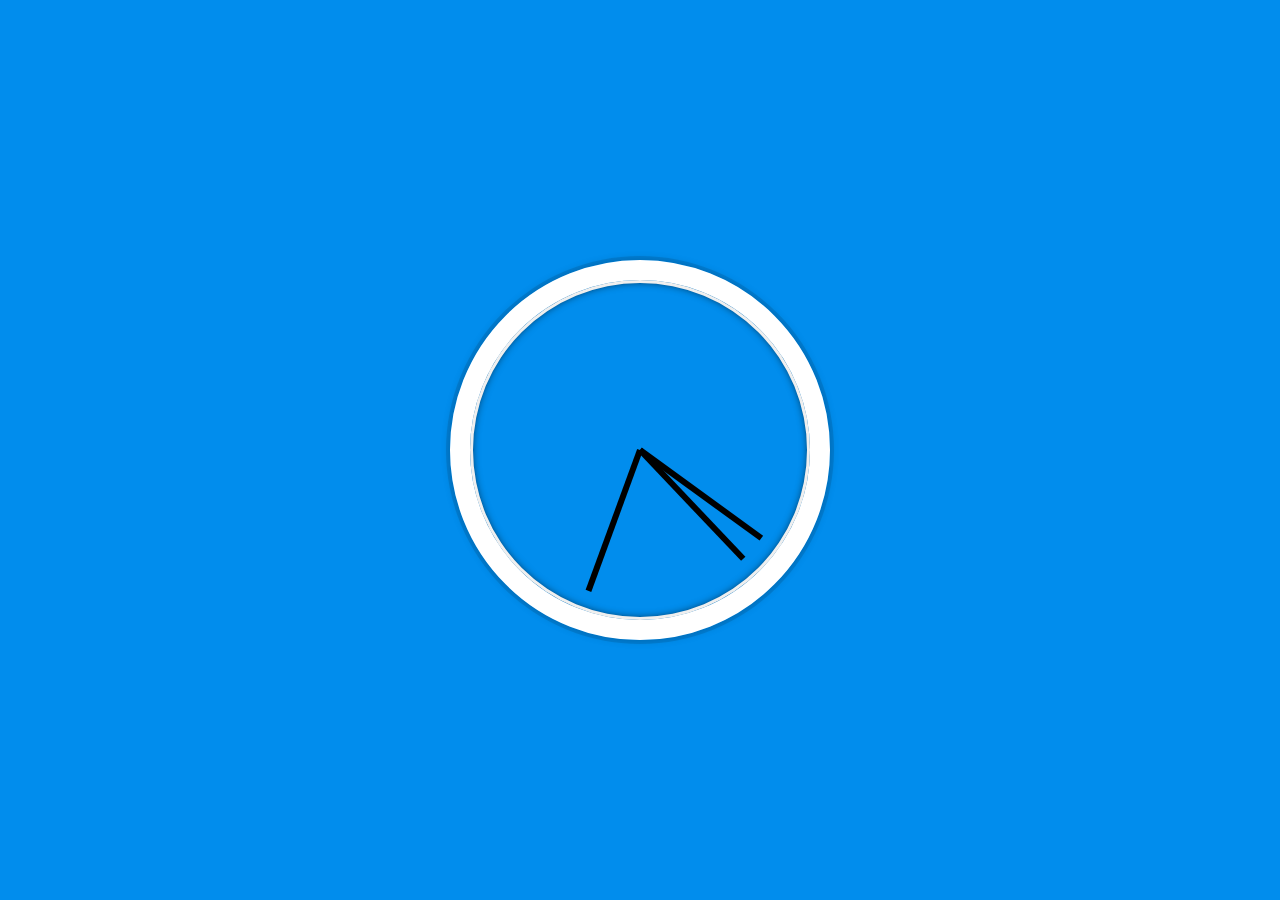
<file: Reloj/index.html>
<!DOCTYPE html>
<html lang="en">
<head>
    <meta charset="UTF-8">
    <meta http-equiv="X-UA-Compatible" content="IE=edge">
    <meta name="viewport" content="width=device-width, initial-scale=1.0">
    <link rel="stylesheet" type="text/css" href="./styles.css">
    <title>Reloj virtual</title>
</head>
<body>
    
    <div class = clock>
        <div class = "clock-face">
            <div class="hand hour-hand"></div>
            <div class="hand min-hand"></div>
            <div class="hand second-hand"></div>
        </div>
    </div>
    
    <script src="script.js"></script>
</body>
</html>
</file>
<file: Reloj/styles.css>
html{
    background: #018ded url(https://unsplash.it/1500/1000?image=881&blur=5);
    background-size: cover;
    font-family: 'helvetica neue';
    text-align: center;
    font-size: 10px;
}
body {
    margin: 0;
    font-size: 2rem;
    display: flex;
    flex: 1;
    min-height: 100vh;
    align-items: center;
  }

  .clock {
    width: 30rem;
    height: 30rem;
    border: 20px solid white;
    border-radius: 50%;
    margin: 50px auto;
    position: relative;
    padding: 2rem;
    box-shadow:
      0 0 0 4px rgba(0,0,0,0.1),
      inset 0 0 0 3px #EFEFEF,
      inset 0 0 10px black,
      0 0 10px rgba(0,0,0,0.2);
  }

  .clock-face {
    position: relative;
    width: 100%;
    height: 100%;
    transform: translateY(-3px); /* account for the height of the clock hands */
  }

  .hand {
    width: 50%;
    height: 6px;
    background: black;
    position: absolute;
    top: 50%;
    transform-origin: 100%;
    transform: rotate(90deg);
    transition: all 0.05s;
    transition-timing-function: cubic-bezier(0.1, 2.7, 0.58, 1);
  }
</file>
